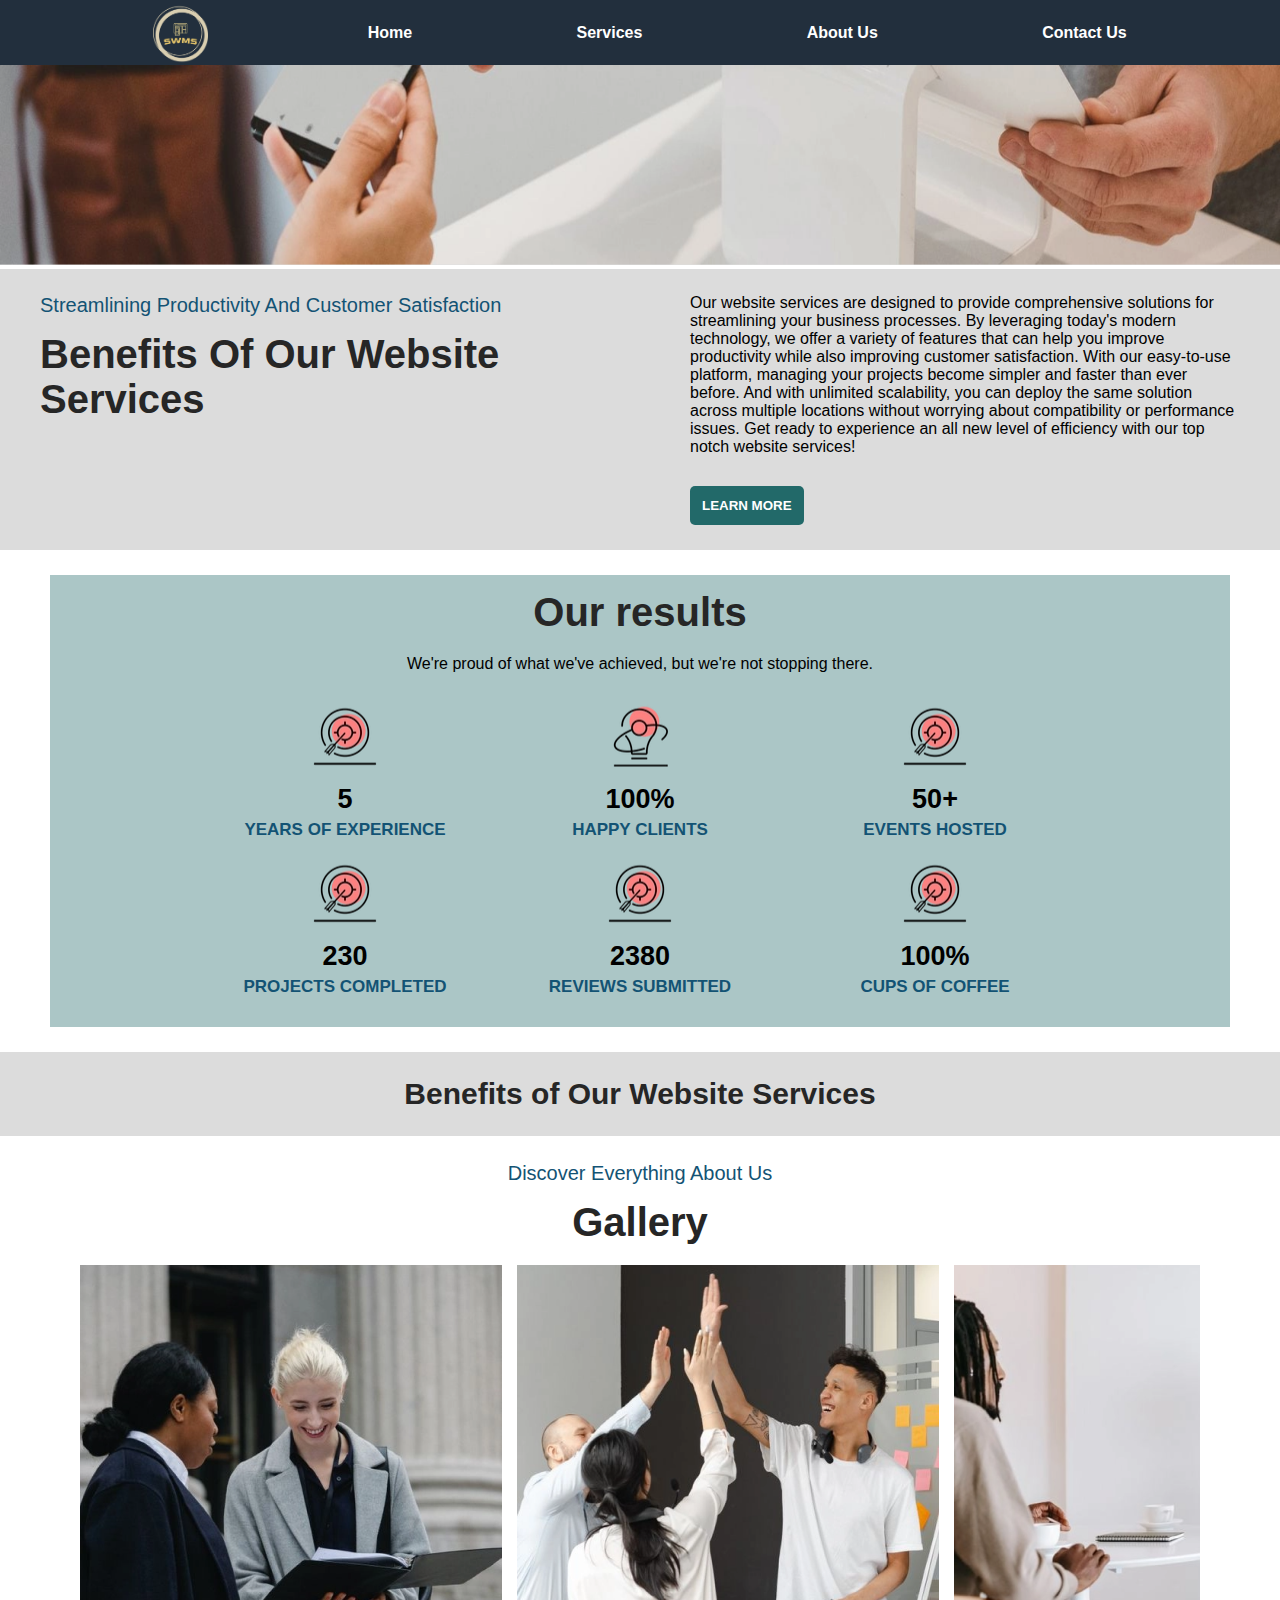
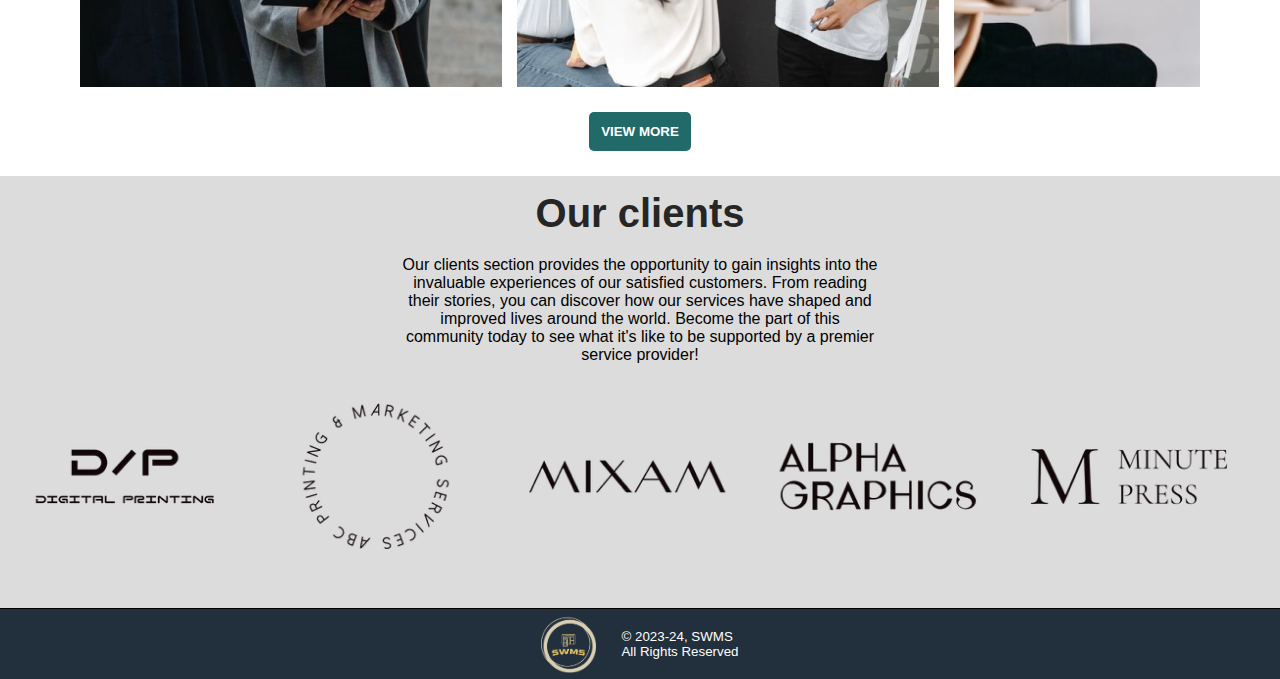
<file: AboutUs.html>
<!DOCTYPE html>
<html lang="en">
  <head>
    <meta charset="UTF-8" />
    <meta name="viewport" content="width=device-width, initial-scale=1.0" />
    <title>SWMS
    </title>
    <link rel="stylesheet" href="https://cdnjs.cloudflare.com/ajax/libs/font-awesome/6.4.0/css/all.min.css" integrity="sha512-iecdLmaskl7CVkqkXNQ/ZH/XLlvWZOJyj7Yy7tcenmpD1ypASozpmT/E0iPtmFIB46ZmdtAc9eNBvH0H/ZpiBw==" crossorigin="anonymous" referrerpolicy="no-referrer" />
    <link rel="stylesheet" href="./global.css" />
    <link rel="stylesheet" href="./AboutUs.css" />
  </head>
  <body>
    <header>
        <div class="navbar">
            <div class="nav-logo border">
                <div class="logo"></div>
            </div>

            <div class="nav-home border">
                <a href="./index.html">
                <div class="add-icon">
                    <i class="fa-solid fa-house"></i>
                    <p class="nav-second">Home</p>
                </div>
                </a>
            </div>

            <div class="nav-services border">
                <a href="./Services.html">
                <div class="add-icon">
                    <i class="fa-solid fa-screwdriver-wrench"></i>
                    <p class="nav-second">Services</p>
                </div>
                </a>
            </div>

            <div class="nav-aboutus border">
                <a href="#">
                <div class="add-icon">
                    <i class="fa-solid fa-circle-info"></i>
                    <p class="nav-second">About Us</p>
                </div>
                </a>
            </div>

            <div class="nav-contactus border">
                <a href="./ContactUs.html">
                <div class="add-icon">
                    <i class="fa-solid fa-address-card"></i>
                    <p class="nav-second">Contact Us</p>
                </div>
                </a>
            </div>
    </header>

    <img class="start" src="./assets/au-img.png" alt="Representational image">

    <div class="au">
    <div class="s1">
        <p class="cu-subhead">Streamlining Productivity And Customer Satisfaction</p>
        <h1 class="cu-head">Benefits Of Our Website Services</h1>
    </div>
    <div class="s2">
        <p>Our website services are designed to provide comprehensive solutions for streamlining your business processes. By leveraging today's modern
            technology, we offer a variety of features that can help you improve productivity while also improving customer satisfaction. With our easy-to-use 
            platform, managing your projects become simpler and faster than ever before. And with unlimited scalability, you can deploy the same solution 
            across multiple locations without worrying about compatibility or performance issues. Get ready to experience an all new level of efficiency 
            with our top notch website services!</p>
        <a href="#"><button class="center-btn">LEARN MORE</button></a>
    </div>
    </div>

    <div class="results">
        <h1 class="cu-head">Our results</h1>
        <p class="space">We're proud of what we've achieved, but we're not stopping there.</p>
    <div class="re-grid-container">
        <div class="grid-item">
            <img src="./assets/re1.png" />
            <p class="data">5</p>
            <p class="cu-subhead1">YEARS OF EXPERIENCE</p>
        </div>
        <div class="grid-item">
            <img src="./assets/re2.png" />
            <p class="data">100%</p>
            <p class="cu-subhead1">HAPPY CLIENTS</p>
        </div>
        <div class="grid-item">
            <img src="./assets/re1.png" />
            <p class="data">50+</p>
            <p class="cu-subhead1">EVENTS HOSTED</p>
        </div>
        <div class="grid-item">
            <img src="./assets/re1.png" />
            <p class="data">230</p>
            <p class="cu-subhead1">PROJECTS COMPLETED</p>
        </div>
        <div class="grid-item">
            <img src="./assets/re1.png" />
            <p class="data">2380</p>
            <p class="cu-subhead1">REVIEWS SUBMITTED</p>
        </div>
        <div class="grid-item">
            <img src="./assets/re1.png" />
            <p class="data">100%</p>
            <p class="cu-subhead1">CUPS OF COFFEE</p>
        </div>
    </div>
    </div>

    <h1 class="main">Benefits of Our Website Services</h1>

    <div class="gallery">
        <p class="cu-subhead">Discover Everything About Us</p>
        <h1 class="cu-head">Gallery</h1>
    </div>

    <div id="main-container">
    <div id="buttons-container">
        <div class="prev" onclick="changeSlide(-1)"><i class="fa-solid fa-circle-chevron-left"></i></div>
    </div>
    <div id="slider-container">
        <div class="slider">
          <img src="./assets/galry11.png" alt="Image 1">
          <img src="./assets/galry21.png" alt="Image 2">
          <img src="./assets/galry31.png" alt="Image 3">
          <img src="./assets/galry11.png" alt="Image 4">
          <img src="./assets/galry21.png" alt="Image 5">
          <img src="./assets/galry31.png" alt="Image 6">
        </div>
    </div>
    <div id="buttons-container">
        <div class="next" onclick="changeSlide(1)"><i class="fa-solid fa-circle-chevron-right"></i></div>
    </div>
    </div>
    
    <div class="v-btn">
    <a href="#"><button class="view-btn">VIEW MORE</button></a>
    </div>

    <div class="clients">
        <h1 class="cu-head">Our clients</h1>
        <p class="space1">Our clients section provides the opportunity to gain insights into the invaluable experiences of our satisfied customers. From reading  
            their stories, you can discover how our services have shaped and improved lives around the world. Become the part of this community today to see what
            it's like to be supported by a premier service provider!
        </p>
        <div class="client-names">
            <img src="./assets/cl1.png" />
            <img src="./assets/cl2.png" />
            <img src="./assets/cl3.png" />
            <img src="./assets/cl4.png" />
            <img src="./assets/cl5.png" />
            <img src="./assets/cl6.png" />
        </div>
    </div>

    <footer>
        <div class="footer">
            <div class="logo"></div>
            <div class="copyright">
                &#169; 2023-24, SWMS
                <p>All Rights Reserved</p>
            </div>
        </div>
    </footer>

    <script>
        // JavaScript for image slider functionality
        let currentIndex = 0;
        const slider = document.querySelector('.slider');
        const totalSlides = document.querySelectorAll('.slider img').length;
        const slidesToShow = 3;
    
        function changeSlide(direction) {
          currentIndex = (currentIndex + direction + totalSlides) % totalSlides;
          const translateValue = -currentIndex * (100 / slidesToShow) + '%';
          slider.style.transform = 'translateX(' + translateValue + ')';
        }
    </script>
  </body>
</html>
</file>
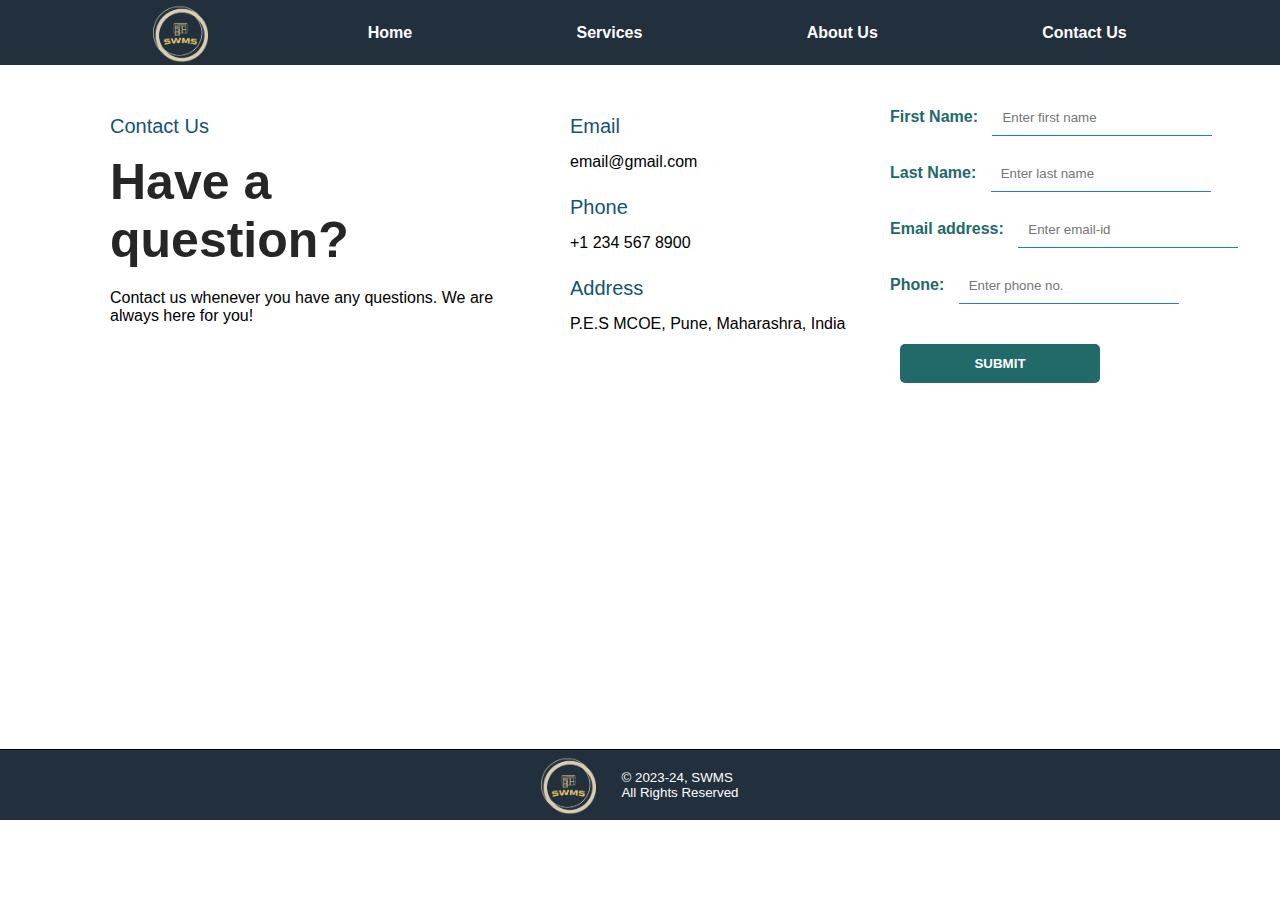
<file: ContactUs.html>
<!DOCTYPE html>
<html lang="en">
  <head>
    <meta charset="UTF-8" />
    <meta name="viewport" content="width=device-width, initial-scale=1.0" />
    <title>SWMS
    </title>
    <link rel="stylesheet" href="https://cdnjs.cloudflare.com/ajax/libs/font-awesome/6.4.0/css/all.min.css" integrity="sha512-iecdLmaskl7CVkqkXNQ/ZH/XLlvWZOJyj7Yy7tcenmpD1ypASozpmT/E0iPtmFIB46ZmdtAc9eNBvH0H/ZpiBw==" crossorigin="anonymous" referrerpolicy="no-referrer" />
    <link rel="stylesheet" href="./global.css" />
    <link rel="stylesheet" href="./ContactUs.css" />
  </head>
  <body>
    <header>
        <div class="navbar">
            <div class="nav-logo border">
                <div class="logo"></div>
            </div>

            <div class="nav-home border">
                <a href="./index.html">
                <div class="add-icon">
                    <i class="fa-solid fa-house"></i>
                    <p class="nav-second">Home</p>
                </div>
                </a>
            </div>

            <div class="nav-services border">
                <a href="./Services.html">
                <div class="add-icon">
                    <i class="fa-solid fa-screwdriver-wrench"></i>
                    <p class="nav-second">Services</p>
                </div>
                </a>
            </div>

            <div class="nav-aboutus border">
                <a href="./AboutUs.html">
                <div class="add-icon">
                    <i class="fa-solid fa-circle-info"></i>
                    <p class="nav-second">About Us</p>
                </div>
                </a>
            </div>

            <div class="nav-contactus border">
                <a href="#">
                <div class="add-icon">
                    <i class="fa-solid fa-address-card"></i>
                    <p class="nav-second">Contact Us</p>
                </div>
                </a>
            </div>
    </header>

    <div class="ct">
    <div class="sectn-1">
        <p class="cu-subhead">Contact Us</p>
        <h1 class="cu-head">Have a question?</h1>
        <p>Contact us whenever you have any questions. We are always here for you!</p>
    </div>

    <div class="sectn-2">
        <p class="cu-subhead">Email</p>
        <p>email@gmail.com</p>

        <p class="cu-subhead">Phone</p>
        <p>+1 234 567 8900</p>

        <p class="cu-subhead">Address</p>
        <p>P.E.S MCOE, Pune, Maharashra, India</p>
    </div>

    <div class="sectn-3">
        <form>
            <label for="fname">First Name:</label>
            <input type="text" id="fname" name="fname" placeholder="Enter first name" /><br>
            <label for="lname">Last Name:</label>
            <input type="text" id="lname" name="lname" placeholder="Enter last name" /><br>
            <label for="email">Email address:</label>
            <input type="email" id="email" name="email" placeholder="Enter email-id" /><br>
            <label for="phone">Phone:</label>
            <input type="number" id="phone" name="phone" placeholder="Enter phone no." /><br>
            
            <input type="submit" value="SUBMIT" class="center-btn">
        </form>
    </div>
    </div>

    <div class="map-container">
        <iframe
        src="https://www.google.com/maps/embed?pb=!1m18!1m12!1m3!1d3783.059719033198!2d73.84392477450689!3d18.526203269003567!2m3!1f0!2f0!3f0!3m2!1i1024!2i768!4f13.1!3m3!1m2!1s0x3bc2c07e4111123b%3A0x3f92335c2e5c8400!2sP.E.S.%20Modern%20College%20of%20Engineering!5e0!3m2!1sen!2sin!4v1705766059406!5m2!1sen!2sin" width="1000" height="400" style="border: 0;" allowfullscreen="" loading="lazy" referrerpolicy="no-referrer-when-downgrade">
        </iframe>
    </div>

    <footer>
        <div class="footer">
            <div class="logo"></div>
            <div class="copyright">
                &#169; 2023-24, SWMS
                <p>All Rights Reserved</p>
            </div>
        </div>
    </footer>    
  </body>
</html>
</file>
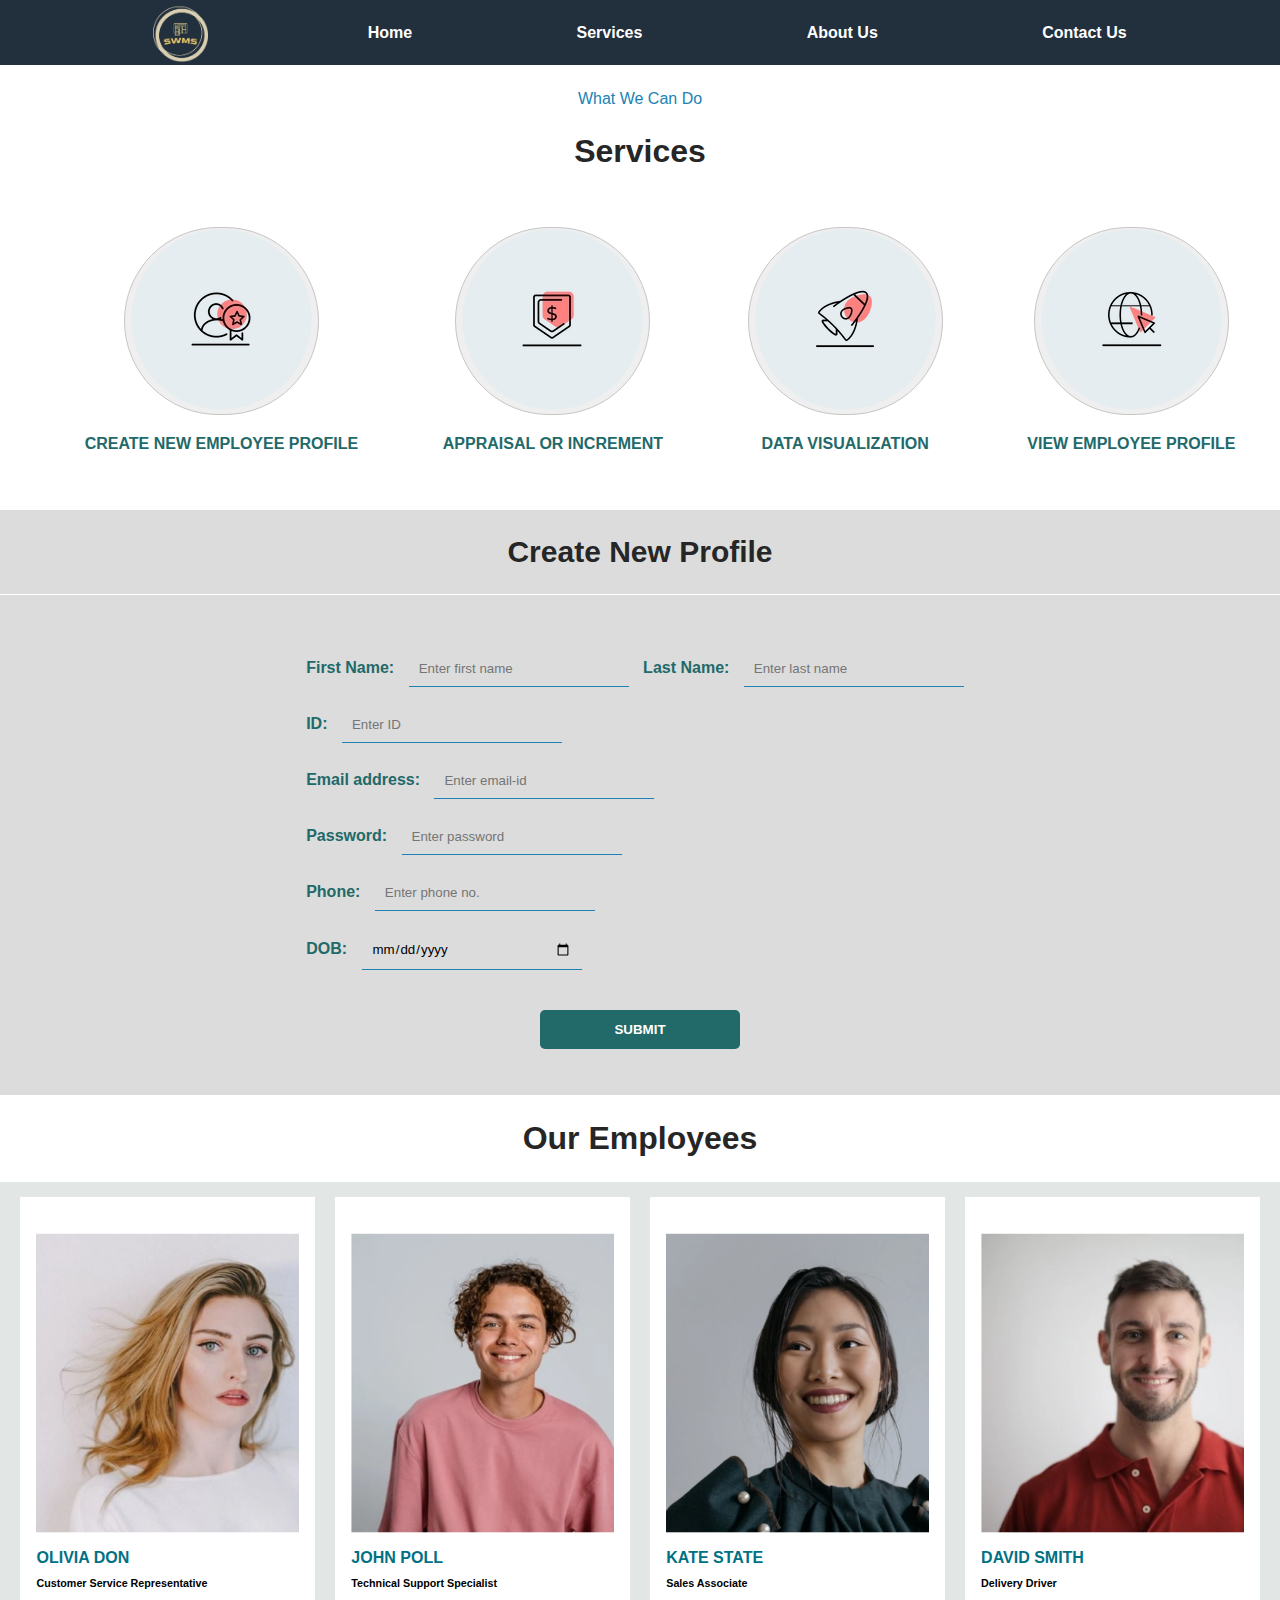
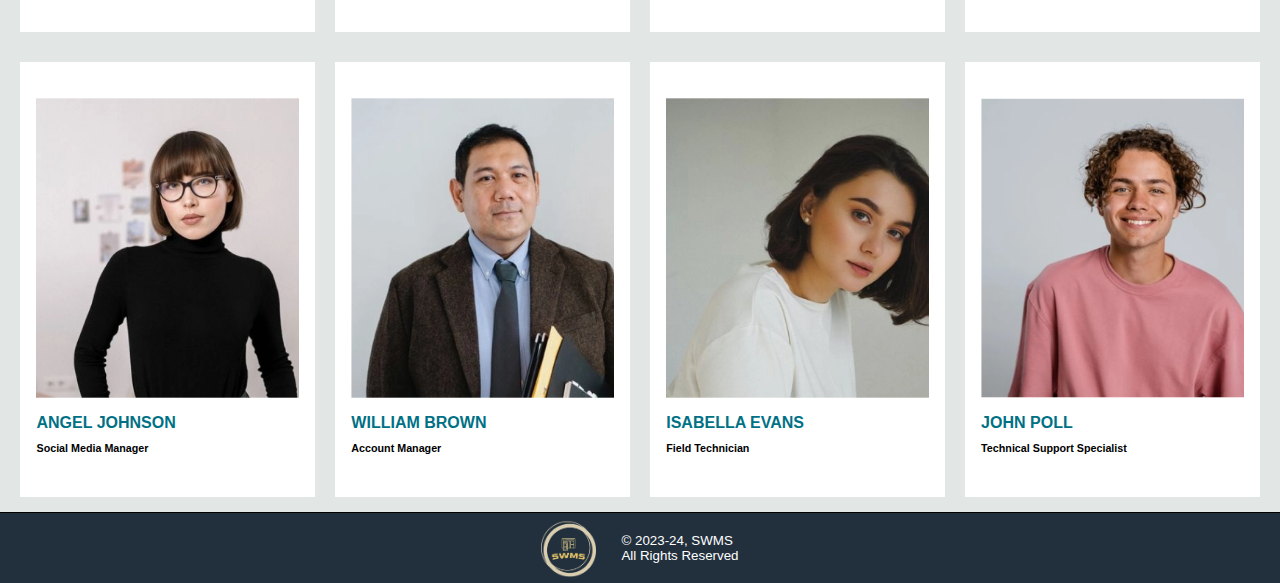
<file: Services.html>
<!DOCTYPE html>
<html lang="en">
  <head>
    <meta charset="UTF-8" />
    <meta name="viewport" content="width=device-width, initial-scale=1.0" />
    <title>SWMS
    </title>
    <link rel="stylesheet" href="https://cdnjs.cloudflare.com/ajax/libs/font-awesome/6.4.0/css/all.min.css" integrity="sha512-iecdLmaskl7CVkqkXNQ/ZH/XLlvWZOJyj7Yy7tcenmpD1ypASozpmT/E0iPtmFIB46ZmdtAc9eNBvH0H/ZpiBw==" crossorigin="anonymous" referrerpolicy="no-referrer" />
    <link rel="stylesheet" href="./global.css" />
    <link rel="stylesheet" href="./Services.css" />
  </head>
  <body>
    <header>
        <div class="navbar">
            <div class="nav-logo border">
                <div class="logo"></div>
            </div>

            <div class="nav-home border">
                <a href="./index.html">
                <div class="add-icon">
                    <i class="fa-solid fa-house"></i>
                    <p class="nav-second">Home</p>
                </div>
                </a>
            </div>

            <div class="nav-services border">
                <a href="#">
                <div class="add-icon">
                    <i class="fa-solid fa-screwdriver-wrench"></i>
                    <p class="nav-second">Services</p>
                </div>
                </a>
            </div>

            <div class="nav-aboutus border">
                <a href="./AboutUs.html">
                <div class="add-icon">
                    <i class="fa-solid fa-circle-info"></i>
                    <p class="nav-second">About Us</p>
                </div>
                </a>
            </div>

            <div class="nav-contactus border">
                <a href="./ContactUs.html">
                <div class="add-icon">
                    <i class="fa-solid fa-address-card"></i>
                    <p class="nav-second">Contact Us</p>
                </div>
                </a>
            </div>
    </header>

    <p class="sub-head">What We Can Do</p>
    <h1 class="team">Services</h1>

    <div class="services-btn">
        <ul>
            <a href="#"><button class="s-btn"><img src="./assets/s-btn1.png" /></button></a>
            <p id="cont">CREATE NEW EMPLOYEE PROFILE</p>
        </ul>
        <ul>
            <a href="#"><button class="s-btn"><img src="./assets/s-btn2.png"></button></a>
            <p id="cont">APPRAISAL OR INCREMENT</p>
        </ul>
        <ul>
            <a href="#"><button class="s-btn"><img src="./assets/s-btn3.png"></button></a>
            <p id="cont">DATA VISUALIZATION</p>
        </ul>
        <ul>
            <a href="#"><button class="s-btn"><img src="./assets/s-btn4.png" /></button></a>
            <p id="cont">VIEW EMPLOYEE PROFILE</p>
        </ul>
    </div>

    <h1 class="main">Create New Profile</h1>

    <div class="profile-form">
        <form>
            <label for="fname">First Name:</label>
            <input type="text" id="fname" name="fname" placeholder="Enter first name" />
            <label for="lname">Last Name:</label>
            <input type="text" id="lname" name="lname" placeholder="Enter last name" /><br>
            <label for="ID">ID:</label>
            <input type="text" id="ID" name="ID" placeholder="Enter ID" /><br>
            <label for="email">Email address:</label>
            <input type="email" id="email" name="email" placeholder="Enter email-id" /><br>
            <label for="pass">Password:</label>
            <input type="password" id="pass" name="pass" placeholder="Enter password" /><br>
            <label for="phone">Phone:</label>
            <input type="number" id="phone" name="phone" placeholder="Enter phone no." /><br>
            <label for="dob">DOB:</label>
            <input type="date" id="dob" name="dob" /><br>
            
            <input type="submit" value="SUBMIT" class="center-btn">
        </form>
    </div>

    <h1 class="team">Our Employees</h1>

    <div class="team-section">
        <div class="box1 box">
            <div class="box-content">
                <div class="box-img" style="background-image: url('./assets/s1.png');"></div>
                <p>OLIVIA DON</p>
                <h6>Customer Service Representative<h6>
            </div>
        </div>
        <div class="box2 box">
            <div class="box-content">
                <div class="box-img" style="background-image: url('./assets/s2.png');"></div>
                <p>JOHN POLL</p>
                <h6>Technical Support Specialist</h6>
            </div>
        </div>
        <div class="box3 box">
            <div class="box-content">
                <div class="box-img" style="background-image: url('./assets/s3.png');"></div>
                <p>KATE STATE</p>
                <h6>Sales Associate</h6>
            </div>
        </div>
        <div class="box4 box">
            <div class="box-content">
                <div class="box-img" style="background-image: url('./assets/s4.png');"></div>
                <p>DAVID SMITH</p>
                <h6>Delivery Driver<h6>
            </div>
        </div>
        <div class="box5 box">
            <div class="box-content">
                <div class="box-img" style="background-image: url('./assets/s5.png');"></div>
                <p>ANGEL JOHNSON</p>
                <h6>Social Media Manager<h6>
            </div>
        </div>
        <div class="box6 box">
            <div class="box-content">
                <div class="box-img" style="background-image: url('./assets/s6.png');"></div>
                <p>WILLIAM BROWN</p>
                <h6>Account Manager<h6>
            </div>
        </div>
        <div class="box7 box">
            <div class="box-content">
                <div class="box-img" style="background-image: url('./assets/s7.png');"></div>
                <p>ISABELLA EVANS</p>
                <h6>Field Technician<h6>
            </div>
        </div>
        <div class="box8 box">
            <div class="box-content">
                <div class="box-img" style="background-image: url('./assets/s2.png');"></div>
                <p>JOHN POLL</p>
                <h6>Technical Support Specialist<h6>
            </div>
        </div>
    </div>

    <footer>
        <div class="footer">
            <div class="logo"></div>
            <div class="copyright">
                &#169; 2023-24, SWMS
                <p>All Rights Reserved</p>
            </div>
        </div>
    </footer>
  </body>
</html>
</file>
<file: global.css>
* {
    margin: 0;
    font-family: Arial;
    border: border-box;
}

.navbar{
    height: 65px;
    background-color: #222f3d;
    color: white;
    display: flex;
    align-items: center;
    justify-content: space-evenly;
}

.nav-logo{
    height: 60px;
    width: 50px;
}

.logo{
    background-image: url("./assets/swms-high-resolution-logo-transparent.png");
    background-size: cover;
    height: 55px;
    width: 100%;
}

.border{
    border: 1px solid transparent;
}

.border:hover{
    border: 1px solid white;
}

.add-icon{
    display: flex;
    align-items: center;
}

.nav-second{
    font-size: 1rem;
    margin-left: 10px;
    font-weight: 700;
}

a:link{
    color: white;
    text-decoration: none;
}
a:visited{
    color: white;
    text-decoration: none;
}
a:hover{
    color:rgb(188, 188, 188);
}

.team{
    color: rgb(38, 38, 38);
    padding: 25px 0px 25px 0px;
    text-align: center;
}

.main{
    background-color: rgb(220, 220, 220);  /*Previously 198, 198, 198*/
    font-size: 30px;
    font-weight: 800;
    color: rgb(38, 38, 38);
    margin-top: 25px;
    padding: 25px 0px 25px 0px;
    text-align: center;
    border-bottom: 0.5px solid white;
}

.footer{
    background-color: #222f3d;
    color: white;
    border-top: 1px solid rgb(0, 0, 0);
    height: 70px;
    display: flex;
    justify-content: center;
    align-items: center;
}

.logo{
    background-image: url("./assets/swms-high-resolution-logo-transparent.png");
    background-size: cover;
    height: 60px;
    width: 55px;
}

.copyright{
    font-size:smaller;
    margin-left: 25px;
}
</file>
<file: AboutUs.css>
.start{
    width: 100%;
    height: 200px;
}

.au{
    background-color: rgb(220, 220, 220);
    display: grid;
    grid-template-columns: repeat(2, 1fr);
    padding: 0px 40px 25px 40px;
    gap: 100px;
}

.s2{
    padding-top: 25px;
}

.cu-subhead{
    font-size: 20px;
    color: rgb(19, 83, 116);    /*32,130,180*/
    padding: 25px 0px 15px 0px;
}

.cu-head{
    font-size: 40px;
    font-weight: 800;
    color: rgb(38, 38, 38);
    padding: 0px 0px 20px 0px;
}

.center-btn{
    background-color: rgb(34, 105, 105);
    color: white;
    font-weight: 600;
    border-radius: 5px;
    cursor: pointer;
    border: none;
    margin-top: 30px;
    padding: 12px;
}

.center-btn:hover{
    opacity: 0.8;
}

.results{
    text-align: center;
    margin: 25px 50px 25px 50px;
    padding: 15px 0px 15px 0px;
    background-color: rgb(171, 198, 198);
}

.space{
    padding-bottom: 25px;
}

.re-grid-container{
    display: grid;
    grid-template-columns: repeat(3, 0.25fr);
    justify-content: center;
}

.grid-item{
    gap:0;
}

.data{
    font-size: 27px;
    font-weight: 800;
    padding: 5px 0px 5px 0px;
}

.cu-subhead1{
    font-size: 17px;
    font-weight: 600;
    color: rgb(19, 83, 116);    /*32,130,180*/
    padding-bottom: 15px;
}

.gallery{
    text-align: center;
}

#main-container {
    display: flex;
    align-items: center;
    justify-content: space-between;
    margin: 0 50px;
}

#slider-container {
    position: relative;
    width: 100%;
    overflow: hidden;
}

.slider {
    display: flex;
    transition: transform 1s ease-in-out;
    position: relative;
}

.slider img {
    width: 100%;
    height: auto;
    padding-right: 15px;
}

#buttons-container {
    display: flex;
    align-items: center;
}

.prev, .next {
    cursor: pointer;
    font-size: 30px;
    padding: 15px;
}

.v-btn{
    display: flex;
    align-items: center;
    justify-content: center;
    height: 100%;
}

.view-btn{
    background-color: rgb(34, 105, 105);
    color: white;
    font-weight: 600;
    border-radius: 5px;
    cursor: pointer;
    border: none;
    margin: 25px 0px;
    padding: 12px;
}

.view-btn:hover{
    opacity: 0.8;
}

.clients{
    text-align: center;
    padding: 15px 0px 15px 0px;
    background-color: rgb(220, 220, 220);
}

.space1{
    margin: 0px 400px 0px 400px;
}

.client-names{
    display: flex;
    justify-content: space-evenly;
}
</file>
<file: ContactUs.css>
.ct{
    display: grid;
    grid-template-columns: repeat(3, 1fr);
    margin: 25px 0px 0px 70px;
    padding-left: 40px;
    justify-content: space-between;
}

.cu-subhead{
    font-size: 20px;
    color: rgb(19, 83, 116);    /*32,130,180*/
    padding: 25px 0px 15px 0px;
}

.cu-head{
    font-size: 50px;
    font-weight: 800;
    color: rgb(38, 38, 38);
    padding: 0px 0px 20px 0px;
}

label{
    color:rgb(34, 105, 105);
    font-weight: bold;
}

input{
    border: none;
    background: local;
    border-bottom: 1px solid rgb(32, 130, 180);
    margin: 10px;
    padding: 10px;
    width: 200px;
}

input:focus{
    outline: none;
}

input[type="submit"]{
    background-color: rgb(34, 105, 105);
    color: white;
    font-weight: bold;
    border-radius: 5px;
    cursor: pointer;
    border: none;
    margin-top: 30px;
    padding: 12px;
}

.center-btn{
    display: block;
}

.center-btn:hover{
    opacity: 0.8;
}

.sectn-2{
    padding-left: 70px;
}

.map-container{
    margin: 50px 100px 50px 100px;
    padding-bottom: 20%;
    position: relative;
}

.map-container iframe{
    height: 100%;
    width: 100%;
    left: 0;
    top: 0;
    position: absolute;
}
</file>
<file: Services.css>
.sub-head{
    color: rgb(32, 130, 180);
    padding: 25px 0px 0px 0px;
    text-align: center;
}

.services-btn{
    color: rgb(38, 38, 38);
    height: 290px;
    display: flex;
    position: relative;
    justify-content: space-evenly;
    align-items: center;
    text-align: center;
    /*padding: 25px, 0px, 25px, 0px;*/
}

.s-btn{
    border-radius: 100px;
    border: 1px solid rgb(198, 198, 198);
    cursor: pointer;
    transition: transform 0.7s ease;
    
}

.s-btn:hover{
    padding: 10px 16px;
    transform: scale(0.8);
}

#cont{
    font-weight: bold;
    color: rgb(34, 105, 105);
    margin-top: 20px;
}

.profile-form{
    background-color: rgb(220, 220, 220);
    height: 500px;
    display: flex;
    justify-content: center;
    align-items: center;
    padding: 25px, 0px, 25px, 0px;
}

label{
    color:rgb(34, 105, 105);
    font-weight: bold;
}

input{
    border: none;
    background: local;
    border-bottom: 1px solid rgb(32, 130, 180);
    margin: 10px;
    padding: 10px;
    width: 200px;
}

input:focus{
    outline: none;
}

input[type="submit"]{
    background-color: rgb(34, 105, 105);
    color: white;
    font-weight: bold;
    border-radius: 5px;
    cursor: pointer;
    border: none;
    margin-top: 30px;
    padding: 12px;
}

.center-btn{
    margin: 0 auto;
    display: block;
}

.center-btn:hover{
    opacity: 0.8;
}

.team-section{
    display: flex;
    flex-wrap: wrap;
    justify-content: space-evenly;
    background-color: #e2e7e6;
}

.box{
    height: 400px;
    width: 23%;
    background-color: white;
    padding: 20px 0px 15px;
    margin-top: 15px;
    margin-bottom: 15px;
}

.box-img{
    height: 300px;
    background-size: cover;
    margin-top: 1rem;
    margin-bottom: 1rem;
}

.box-content{
    margin-left: 1rem;
    margin-right: 1rem;
}

.box-content p{
    color: #007185;
    font-weight: bold;
    margin-bottom: 10px;
}
</file>
